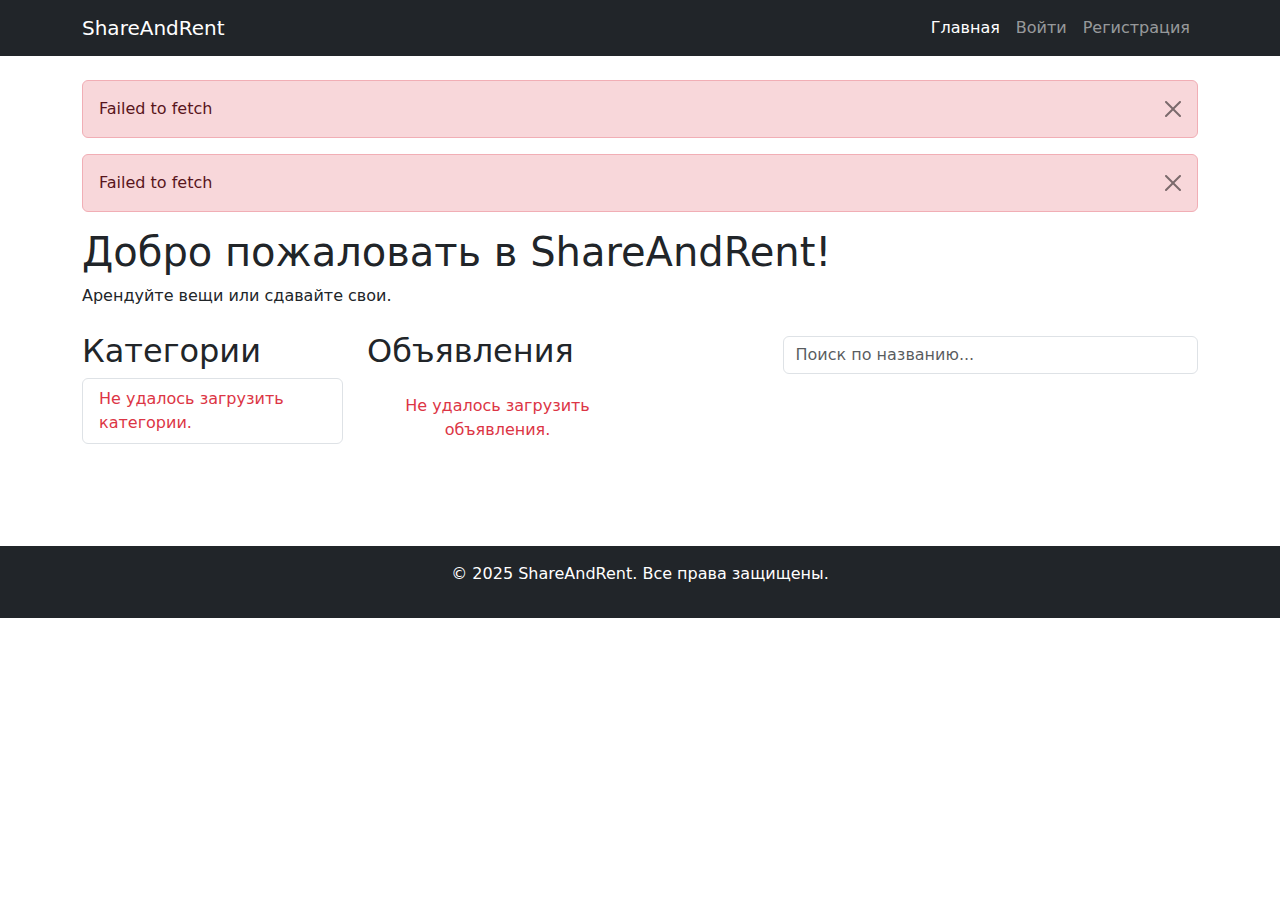
<file: frontend/index.html>
<!DOCTYPE html>
<html lang="ru">
<head>
    <meta charset="UTF-8">
    <meta name="viewport" content="width=device-width, initial-scale=1.0">
    <title>ShareAndRent - Главная</title>
    <link href="https://cdn.jsdelivr.net/npm/bootstrap@5.3.3/dist/css/bootstrap.min.css" rel="stylesheet" integrity="sha384-QWTKZyjpPEjISv5WaRU9OFeRpok6YctnYmDr5pNlyT2bRjXh0JMhjY6hW+ALEwIH" crossorigin="anonymous">
    <link rel="stylesheet" href="https://cdn.jsdelivr.net/npm/bootstrap-icons@1.11.3/font/bootstrap-icons.min.css">
    <link rel="stylesheet" href="css/style.css">
</head>
<body>
    <nav class="navbar navbar-expand-lg navbar-dark bg-dark">
        <div class="container">
            <a class="navbar-brand" href="index.html">ShareAndRent</a>
            <button class="navbar-toggler" type="button" data-bs-toggle="collapse" data-bs-target="#navbarNav" aria-controls="navbarNav" aria-expanded="false" aria-label="Toggle navigation">
                <span class="navbar-toggler-icon"></span>
            </button>
            <div class="collapse navbar-collapse" id="navbarNav">
                <ul class="navbar-nav ms-auto">
                    <li class="nav-item">
                        <a class="nav-link active" aria-current="page" href="index.html">Главная</a>
                    </li>
                    <li class="nav-item" id="nav-create-listing" style="display: none;">
                        <a class="nav-link" href="create-listing.html">Разместить объявление</a>
                    </li>
                    <li class="nav-item" id="nav-profile" style="display: none;">
                        <a class="nav-link" href="profile.html">Профиль</a>
                    </li>
                    <li class="nav-item" id="nav-login">
                        <a class="nav-link" href="login.html">Войти</a>
                    </li>
                    <li class="nav-item" id="nav-register">
                        <a class="nav-link" href="register.html">Регистрация</a>
                    </li>
                    <li class="nav-item" id="nav-logout" style="display: none;">
                        <button class="btn btn-link nav-link" id="logoutButton">Выйти</button>
                    </li>
                </ul>
            </div>
        </div>
    </nav>

    <div class="container mt-4">
        <div id="alert-placeholder"></div>

        <h1>Добро пожаловать в ShareAndRent!</h1>
        <p>Арендуйте вещи или сдавайте свои.</p>

        <div class="row mt-4">
            <div class="col-md-3">
                <h2>Категории</h2>
                <div id="categoriesList" class="list-group">
                    </div>
            </div>
            <div class="col-md-9">
                <div class="d-flex justify-content-between align-items-center mb-3">
                    <h2>Объявления</h2>
                    <input type="text" id="searchInput" class="form-control w-50" placeholder="Поиск по названию...">
                </div>
                <div id="listingsGrid" class="row row-cols-1 row-cols-md-2 row-cols-lg-3 g-4">
                    </div>
                <nav aria-label="Page navigation" class="mt-4">
                    <ul class="pagination" id="paginationControls">
                        </ul>
                </nav>
            </div>
        </div>
    </div>

    <footer class="bg-dark text-white text-center p-3 mt-5">
        <p>&copy; 2025 ShareAndRent. Все права защищены.</p>
    </footer>

    <script src="https://cdn.jsdelivr.net/npm/bootstrap@5.3.3/dist/js/bootstrap.bundle.min.js" integrity="sha384-YvpcrYf0tY3lHB60NNkmXc5s9fDVZLESaAA55NDzOxhy9GkcIdslK1eN7N6jIeHz" crossorigin="anonymous"></script>
    <script src="js/app.js"></script>
    <script src="js/main.js"></script>
</body>
</html>
</file>
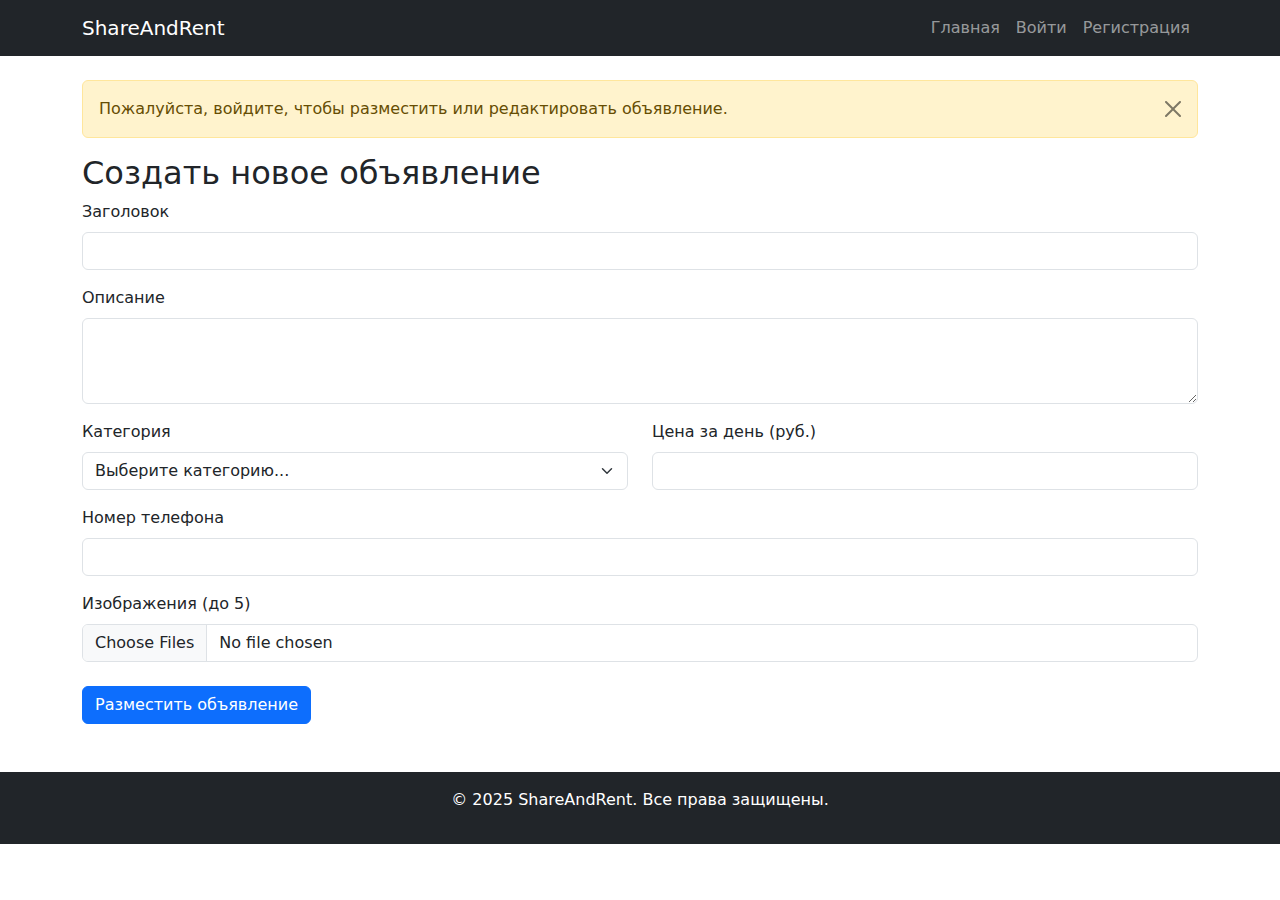
<file: frontend/create-listing.html>
<!DOCTYPE html>
<html lang="ru">
<head>
    <meta charset="UTF-8">
    <meta name="viewport" content="width=device-width, initial-scale=1.0">
    <title>Новое объявление - ShareAndRent</title>
    <link href="https://cdn.jsdelivr.net/npm/bootstrap@5.3.3/dist/css/bootstrap.min.css" rel="stylesheet">
    <link rel="stylesheet" href="css/style.css">
</head>
<body>
    <nav class="navbar navbar-expand-lg navbar-dark bg-dark">
         <div class="container">
            <a class="navbar-brand" href="index.html">ShareAndRent</a>
            <button class="navbar-toggler" type="button" data-bs-toggle="collapse" data-bs-target="#navbarNav" aria-controls="navbarNav" aria-expanded="false" aria-label="Toggle navigation">
                <span class="navbar-toggler-icon"></span>
            </button>
            <div class="collapse navbar-collapse" id="navbarNav">
                 <ul class="navbar-nav ms-auto">
                    <li class="nav-item">
                        <a class="nav-link" href="index.html">Главная</a>
                    </li>
                    <li class="nav-item active" id="nav-create-listing" style="display: none;">
                        <a class="nav-link" aria-current="page" href="create-listing.html">Разместить объявление</a>
                    </li>
                    <li class="nav-item" id="nav-profile" style="display: none;">
                        <a class="nav-link" href="profile.html">Профиль</a>
                    </li>
                    <li class="nav-item" id="nav-login">
                        <a class="nav-link" href="login.html">Войти</a>
                    </li>
                    <li class="nav-item" id="nav-register">
                        <a class="nav-link" href="register.html">Регистрация</a>
                    </li>
                    <li class="nav-item" id="nav-logout" style="display: none;">
                        <button class="btn btn-link nav-link" id="logoutButton">Выйти</button>
                    </li>
                </ul>
            </div>
        </div>
    </nav>

    <div class="container mt-4">
        <div id="alert-placeholder"></div>
        <h2 id="pageTitle">Создать новое объявление</h2>
        <form id="listingForm">
            <input type="hidden" id="listingId" value=""> <div class="mb-3">
                <label for="title" class="form-label">Заголовок</label>
                <input type="text" class="form-control" id="title" required>
            </div>
            <div class="mb-3">
                <label for="description" class="form-label">Описание</label>
                <textarea class="form-control" id="description" rows="3"></textarea>
            </div>
            <div class="row">
                <div class="col-md-6 mb-3">
                    <label for="category" class="form-label">Категория</label>
                    <select class="form-select" id="category" required>
                        <option value="">Выберите категорию...</option>
                        </select>
                </div>
                <div class="col-md-6 mb-3">
                    <label for="price" class="form-label">Цена за день (руб.)</label>
                    <input type="number" class="form-control" id="price" step="0.01" min="0" required>
                </div>
            </div>
            <div class="mb-3">
                <label for="phoneNumber" class="form-label">Номер телефона</label>
                <input type="tel" class="form-control" id="phoneNumber" required>
            </div>
             <div class="mb-3">
                <label for="images" class="form-label">Изображения (до 5)</label>
                <input type="file" class="form-control" id="images" multiple accept="image/*">
                 <div id="imagePreviewContainer" class="mt-2 d-flex flex-wrap">
                    </div>
            </div>
             <div class="form-check mb-3" id="isActiveContainer" style="display:none;"> <input class="form-check-input" type="checkbox" value="" id="isActive">
                <label class="form-check-label" for="isActive">
                    Объявление активно
                </label>
            </div>

            <button type="submit" class="btn btn-primary" id="submitListingButton">Разместить объявление</button>
        </form>
    </div>

    <footer class="bg-dark text-white text-center p-3 mt-5">
        <p>&copy; 2025 ShareAndRent. Все права защищены.</p>
    </footer>

    <script src="https://cdn.jsdelivr.net/npm/bootstrap@5.3.3/dist/js/bootstrap.bundle.min.js"></script>
    <script src="js/app.js"></script>
    <script src="js/main.js"></script> </body>
</html>
</file>
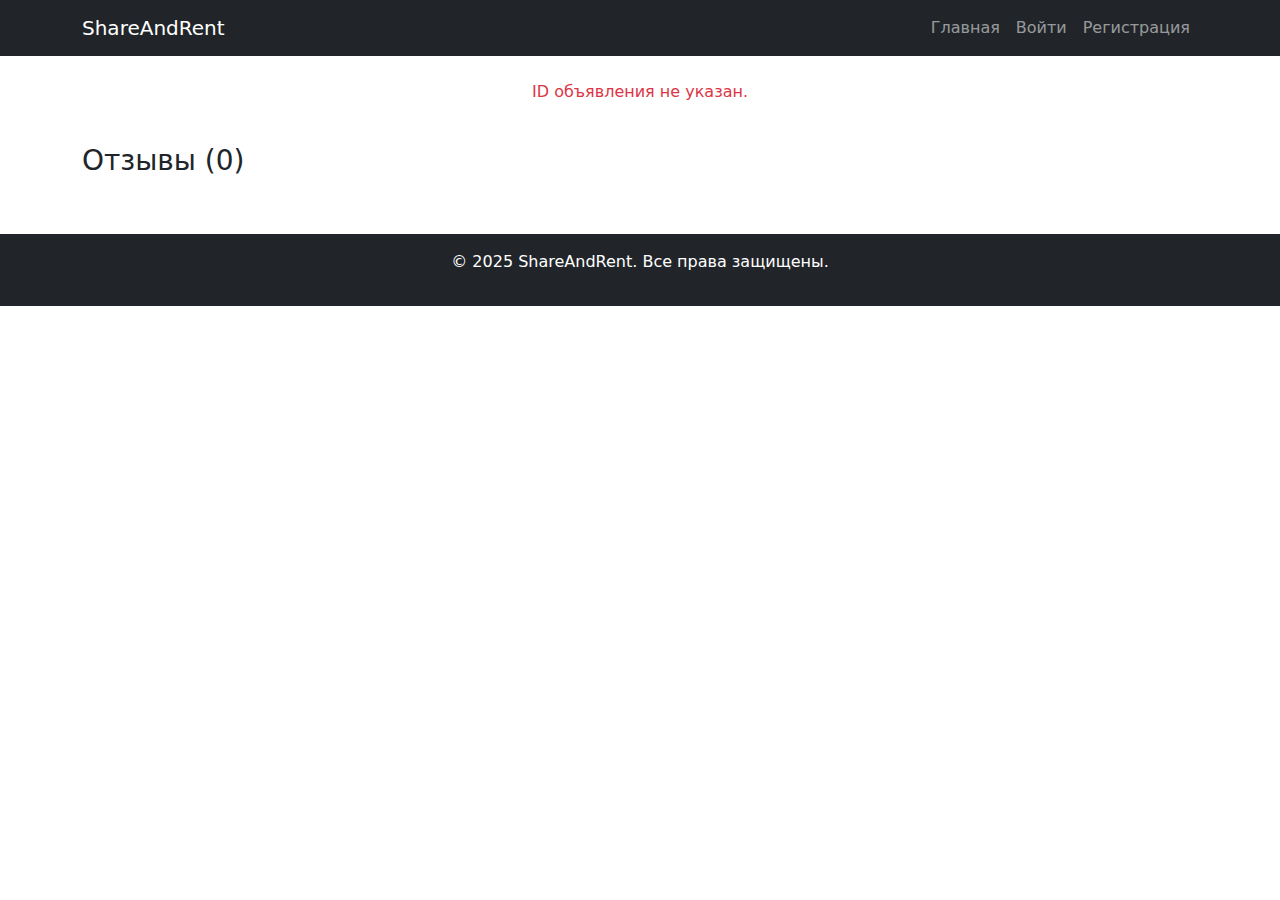
<file: frontend/listing-detail.html>
<!DOCTYPE html>
<html lang="ru">
<head>
    <meta charset="UTF-8">
    <meta name="viewport" content="width=device-width, initial-scale=1.0">
    <title>Детали объявления - ShareAndRent</title>
    <link href="https://cdn.jsdelivr.net/npm/bootstrap@5.3.3/dist/css/bootstrap.min.css" rel="stylesheet">
    <link rel="stylesheet" href="https://cdn.jsdelivr.net/npm/bootstrap-icons@1.11.3/font/bootstrap-icons.min.css">
    <link rel="stylesheet" href="css/style.css">
    </head>
<body>
    <nav class="navbar navbar-expand-lg navbar-dark bg-dark">
        <div class="container">
            <a class="navbar-brand" href="index.html">ShareAndRent</a>
            <button class="navbar-toggler" type="button" data-bs-toggle="collapse" data-bs-target="#navbarNav" aria-controls="navbarNav" aria-expanded="false" aria-label="Toggle navigation">
                <span class="navbar-toggler-icon"></span>
            </button>
            <div class="collapse navbar-collapse" id="navbarNav">
                 <ul class="navbar-nav ms-auto">
                    <li class="nav-item">
                        <a class="nav-link" href="index.html">Главная</a>
                    </li>
                    <li class="nav-item" id="nav-create-listing" style="display: none;">
                        <a class="nav-link" href="create-listing.html">Разместить объявление</a>
                    </li>
                    <li class="nav-item" id="nav-profile" style="display: none;">
                        <a class="nav-link" href="profile.html">Профиль</a>
                    </li>
                    <li class="nav-item" id="nav-login">
                        <a class="nav-link" href="login.html">Войти</a>
                    </li>
                    <li class="nav-item" id="nav-register">
                        <a class="nav-link" href="register.html">Регистрация</a>
                    </li>
                    <li class="nav-item" id="nav-logout" style="display: none;">
                        <button class="btn btn-link nav-link" id="logoutButton">Выйти</button>
                    </li>
                </ul>
            </div>
        </div>
    </nav>

    <div class="container mt-4">
        <div id="alert-placeholder"></div>
        <div id="listingDetailContent" class="row">
            <div class="col-12 text-center mt-5">
                <div class="spinner-border" role="status">
                    <span class="visually-hidden">Загрузка...</span>
                </div>
            </div>
        </div>

        <div id="bookingSection" class="mt-4 card" style="display: none;">
            <div class="card-body">
                <h3 class="card-title">Забронировать</h3>
                <form id="bookingForm">
                    <div class="row g-3">
                        <div class="col-md-6">
                            <label for="startDate" class="form-label">Дата начала</label>
                            <input type="date" class="form-control" id="startDate" required>
                        </div>
                        <div class="col-md-6">
                            <label for="endDate" class="form-label">Дата окончания</label>
                            <input type="date" class="form-control" id="endDate" required>
                        </div>
                    </div>
                    <button type="submit" class="btn btn-success mt-3">Забронировать</button>
                </form>
                <div id="ownerPhoneNumber" class="mt-3" style="display:none;">
                    <h4>Телефон владельца: <span id="phoneText"></span></h4>
                </div>
            </div>
        </div>

        <div class="mt-4">
            <h3>Отзывы (<span id="reviewsCount">0</span>)</h3>
            <div id="reviewsList" class="list-group mb-3">
                </div>
            <div id="addReviewSection" class="card" style="display: none;">
                 <div class="card-body">
                    <h4 class="card-title">Оставить отзыв</h4>
                    <form id="reviewForm">
                        <div class="mb-3">
                            <label for="rating" class="form-label">Оценка (1-5)</label>
                            <select class="form-select" id="rating" required>
                                <option value="5">5 - Отлично</option>
                                <option value="4">4 - Хорошо</option>
                                <option value="3">3 - Удовлетворительно</option>
                                <option value="2">2 - Плохо</option>
                                <option value="1">1 - Ужасно</option>
                            </select>
                        </div>
                        <div class="mb-3">
                            <label for="comment" class="form-label">Комментарий</label>
                            <textarea class="form-control" id="comment" rows="3"></textarea>
                        </div>
                        <button type="submit" class="btn btn-info">Отправить отзыв</button>
                    </form>
                </div>
            </div>
        </div>

    </div>

    <footer class="bg-dark text-white text-center p-3 mt-5">
        <p>&copy; 2025 ShareAndRent. Все права защищены.</p>
    </footer>

    <script src="https://cdn.jsdelivr.net/npm/bootstrap@5.3.3/dist/js/bootstrap.bundle.min.js"></script>
    <script src="js/app.js"></script>
    <script src="js/main.js"></script> </body>
</html>
</file>
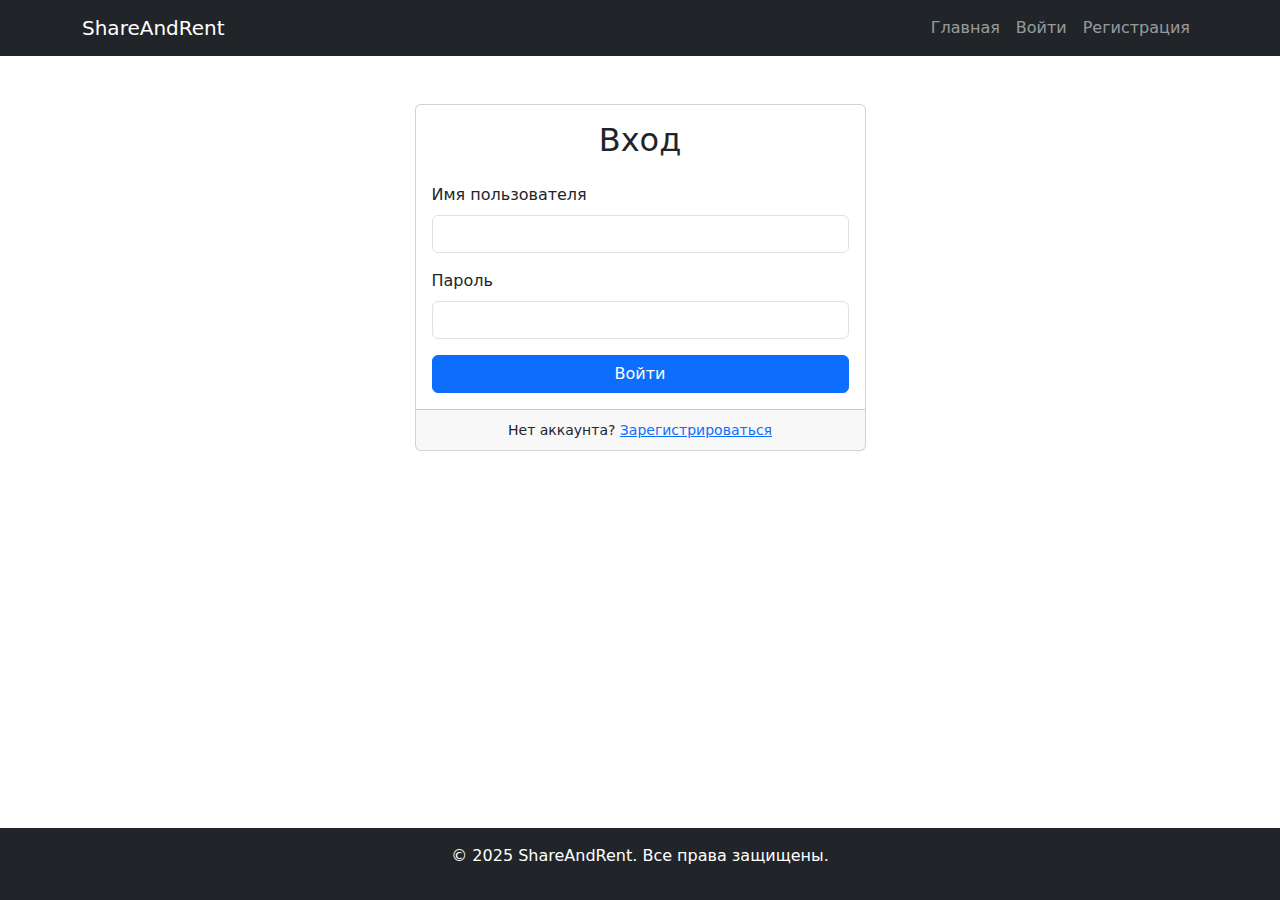
<file: frontend/login.html>
<!DOCTYPE html>
<html lang="ru">
<head>
    <meta charset="UTF-8">
    <meta name="viewport" content="width=device-width, initial-scale=1.0">
    <title>Вход - ShareAndRent</title>
    <link href="https://cdn.jsdelivr.net/npm/bootstrap@5.3.3/dist/css/bootstrap.min.css" rel="stylesheet">
    <link rel="stylesheet" href="css/style.css">
</head>
<body>
    <nav class="navbar navbar-expand-lg navbar-dark bg-dark">
        <div class="container">
            <a class="navbar-brand" href="index.html">ShareAndRent</a>
            <button class="navbar-toggler" type="button" data-bs-toggle="collapse" data-bs-target="#navbarNav" aria-controls="navbarNav" aria-expanded="false" aria-label="Toggle navigation">
                <span class="navbar-toggler-icon"></span>
            </button>
            <div class="collapse navbar-collapse" id="navbarNav">
                <ul class="navbar-nav ms-auto">
                     <li class="nav-item">
                        <a class="nav-link" href="index.html">Главная</a>
                    </li>
                    <li class="nav-item" id="nav-create-listing" style="display: none;">
                        <a class="nav-link" href="create-listing.html">Разместить объявление</a>
                    </li>
                    <li class="nav-item" id="nav-profile" style="display: none;">
                        <a class="nav-link" href="profile.html">Профиль</a>
                    </li>
                    <li class="nav-item active" id="nav-login">
                        <a class="nav-link" aria-current="page" href="login.html">Войти</a>
                    </li>
                    <li class="nav-item" id="nav-register">
                        <a class="nav-link" href="register.html">Регистрация</a>
                    </li>
                    <li class="nav-item" id="nav-logout" style="display: none;">
                        <button class="btn btn-link nav-link" id="logoutButton">Выйти</button>
                    </li>
                </ul>
            </div>
        </div>
    </nav>

    <div class="container mt-5">
        <div class="row justify-content-center">
            <div class="col-md-6 col-lg-5">
                <div id="alert-placeholder"></div>
                <div class="card">
                    <div class="card-body">
                        <h2 class="card-title text-center mb-4">Вход</h2>
                        <form id="loginForm">
                            <div class="mb-3">
                                <label for="username" class="form-label">Имя пользователя</label>
                                <input type="text" class="form-control" id="username" required>
                            </div>
                            <div class="mb-3">
                                <label for="password" class="form-label">Пароль</label>
                                <input type="password" class="form-control" id="password" required>
                            </div>
                            <button type="submit" class="btn btn-primary w-100">Войти</button>
                        </form>
                    </div>
                     <div class="card-footer text-center">
                        <small>Нет аккаунта? <a href="register.html">Зарегистрироваться</a></small>
                    </div>
                </div>
            </div>
        </div>
    </div>

    <footer class="bg-dark text-white text-center p-3 mt-auto fixed-bottom">
        <p>&copy; 2025 ShareAndRent. Все права защищены.</p>
    </footer>

    <script src="https://cdn.jsdelivr.net/npm/bootstrap@5.3.3/dist/js/bootstrap.bundle.min.js"></script>
    <script src="js/app.js"></script>
    <script src="js/auth.js"></script>
</body>
</html>
</file>
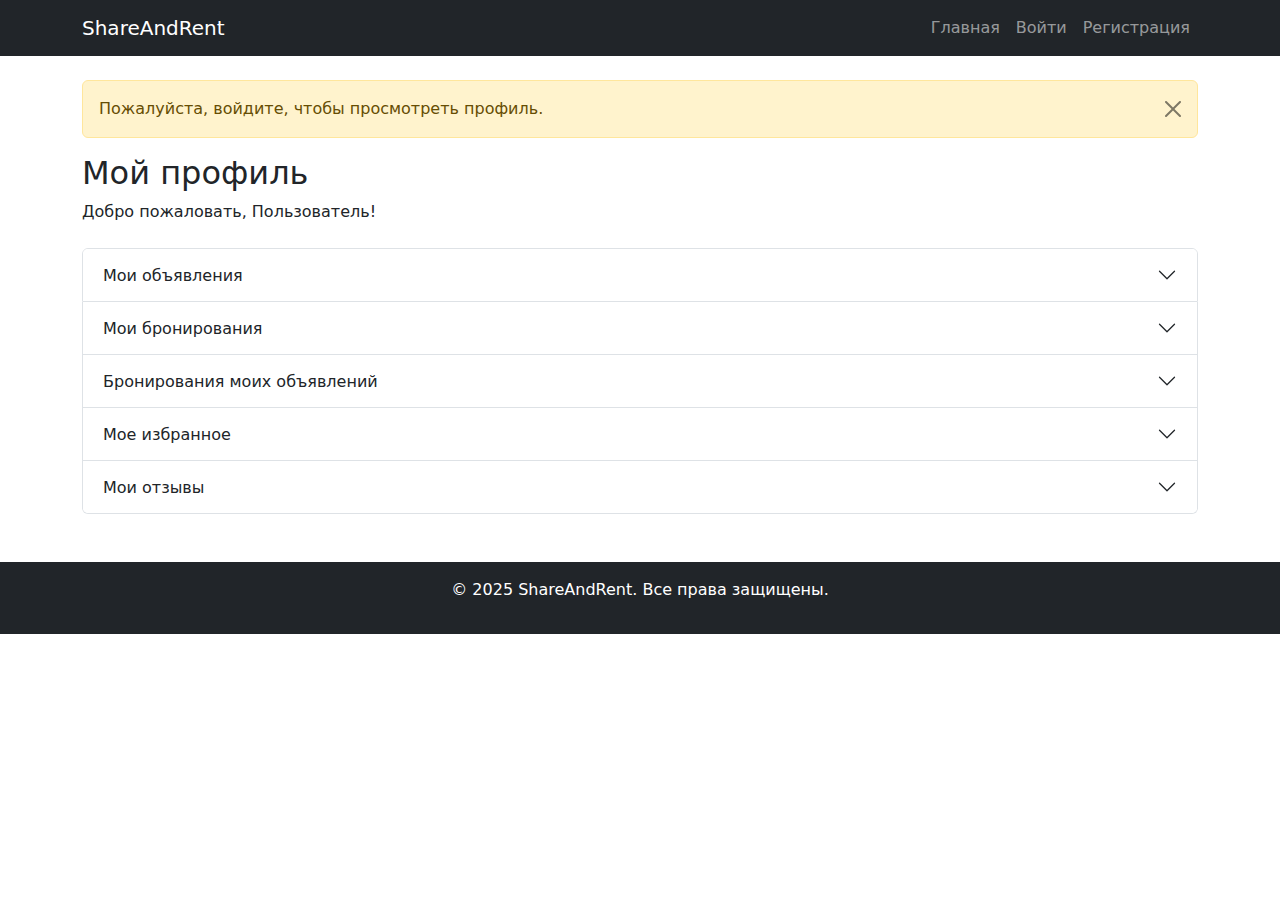
<file: frontend/profile.html>
<!DOCTYPE html>
<html lang="ru">
<head>
    <meta charset="UTF-8">
    <meta name="viewport" content="width=device-width, initial-scale=1.0">
    <title>Профиль - ShareAndRent</title>
    <link href="https://cdn.jsdelivr.net/npm/bootstrap@5.3.3/dist/css/bootstrap.min.css" rel="stylesheet">
    <link rel="stylesheet" href="css/style.css">
</head>
<body>
    <nav class="navbar navbar-expand-lg navbar-dark bg-dark">
        <div class="container">
            <a class="navbar-brand" href="index.html">ShareAndRent</a>
            <button class="navbar-toggler" type="button" data-bs-toggle="collapse" data-bs-target="#navbarNav" aria-controls="navbarNav" aria-expanded="false" aria-label="Toggle navigation">
                <span class="navbar-toggler-icon"></span>
            </button>
            <div class="collapse navbar-collapse" id="navbarNav">
                 <ul class="navbar-nav ms-auto">
                    <li class="nav-item">
                        <a class="nav-link" href="index.html">Главная</a>
                    </li>
                    <li class="nav-item" id="nav-create-listing" style="display: none;">
                        <a class="nav-link" href="create-listing.html">Разместить объявление</a>
                    </li>
                    <li class="nav-item active" id="nav-profile" style="display: none;">
                        <a class="nav-link" aria-current="page" href="profile.html">Профиль</a>
                    </li>
                    <li class="nav-item" id="nav-login">
                        <a class="nav-link" href="login.html">Войти</a>
                    </li>
                    <li class="nav-item" id="nav-register">
                        <a class="nav-link" href="register.html">Регистрация</a>
                    </li>
                    <li class="nav-item" id="nav-logout" style="display: none;">
                        <button class="btn btn-link nav-link" id="logoutButton">Выйти</button>
                    </li>
                </ul>
            </div>
        </div>
    </nav>

    <div class="container mt-4">
        <div id="alert-placeholder"></div>
        <h2>Мой профиль</h2>
        <p>Добро пожаловать, <span id="profileUsername">Пользователь</span>!</p>

        <div class="accordion mt-4" id="profileAccordion">
            <div class="accordion-item">
                <h2 class="accordion-header" id="myListingsHeading">
                    <button class="accordion-button collapsed" type="button" data-bs-toggle="collapse" data-bs-target="#myListingsCollapse" aria-expanded="false" aria-controls="myListingsCollapse">
                        Мои объявления
                    </button>
                </h2>
                <div id="myListingsCollapse" class="accordion-collapse collapse" aria-labelledby="myListingsHeading" data-bs-parent="#profileAccordion">
                    <div class="accordion-body" id="myListingsContent">
                        Загрузка...
                    </div>
                </div>
            </div>

            <div class="accordion-item">
                <h2 class="accordion-header" id="myBookingsHeading">
                    <button class="accordion-button collapsed" type="button" data-bs-toggle="collapse" data-bs-target="#myBookingsCollapse" aria-expanded="false" aria-controls="myBookingsCollapse">
                        Мои бронирования
                    </button>
                </h2>
                <div id="myBookingsCollapse" class="accordion-collapse collapse" aria-labelledby="myBookingsHeading" data-bs-parent="#profileAccordion">
                    <div class="accordion-body" id="myBookingsContent">
                        Загрузка...
                    </div>
                </div>
            </div>

            <div class="accordion-item">
                <h2 class="accordion-header" id="bookingsOnMyListingsHeading">
                    <button class="accordion-button collapsed" type="button" data-bs-toggle="collapse" data-bs-target="#bookingsOnMyListingsCollapse" aria-expanded="false" aria-controls="bookingsOnMyListingsCollapse">
                        Бронирования моих объявлений
                    </button>
                </h2>
                <div id="bookingsOnMyListingsCollapse" class="accordion-collapse collapse" aria-labelledby="bookingsOnMyListingsHeading" data-bs-parent="#profileAccordion">
                    <div class="accordion-body" id="bookingsOnMyListingsContent">
                        Загрузка...
                    </div>
                </div>
            </div>

            <div class="accordion-item">
                <h2 class="accordion-header" id="myFavoritesHeading">
                    <button class="accordion-button collapsed" type="button" data-bs-toggle="collapse" data-bs-target="#myFavoritesCollapse" aria-expanded="false" aria-controls="myFavoritesCollapse">
                        Мое избранное
                    </button>
                </h2>
                <div id="myFavoritesCollapse" class="accordion-collapse collapse" aria-labelledby="myFavoritesHeading" data-bs-parent="#profileAccordion">
                    <div class="accordion-body" id="myFavoritesContent">
                        Загрузка...
                    </div>
                </div>
            </div>

            <div class="accordion-item">
                <h2 class="accordion-header" id="myReviewsHeading">
                    <button class="accordion-button collapsed" type="button" data-bs-toggle="collapse" data-bs-target="#myReviewsCollapse" aria-expanded="false" aria-controls="myReviewsCollapse">
                        Мои отзывы
                    </button>
                </h2>
                <div id="myReviewsCollapse" class="accordion-collapse collapse" aria-labelledby="myReviewsHeading" data-bs-parent="#profileAccordion">
                    <div class="accordion-body" id="myReviewsContent">
                        Загрузка...
                    </div>
                </div>
            </div>
        </div>
    </div>

    <footer class="bg-dark text-white text-center p-3 mt-5">
        <p>&copy; 2025 ShareAndRent. Все права защищены.</p>
    </footer>

    <script src="https://cdn.jsdelivr.net/npm/bootstrap@5.3.3/dist/js/bootstrap.bundle.min.js"></script>
    <script src="js/app.js"></script>
    <script src="js/main.js"></script> </body>
</html>
</file>
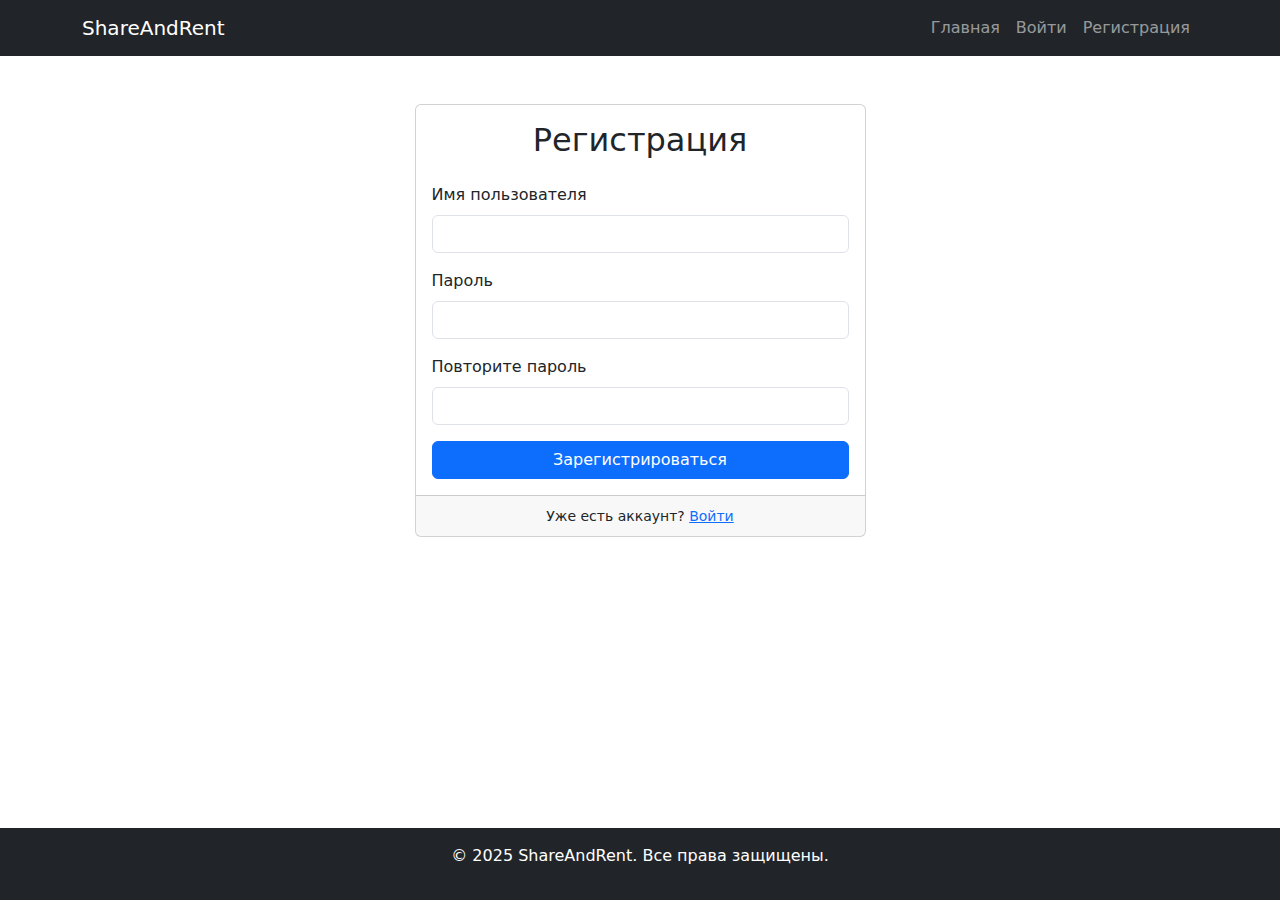
<file: frontend/register.html>
<!DOCTYPE html>
<html lang="ru">
<head>
    <meta charset="UTF-8">
    <meta name="viewport" content="width=device-width, initial-scale=1.0">
    <title>Регистрация - ShareAndRent</title>
    <link href="https://cdn.jsdelivr.net/npm/bootstrap@5.3.3/dist/css/bootstrap.min.css" rel="stylesheet">
    <link rel="stylesheet" href="css/style.css">
</head>
<body>
    <nav class="navbar navbar-expand-lg navbar-dark bg-dark">
        <div class="container">
            <a class="navbar-brand" href="index.html">ShareAndRent</a>
            <button class="navbar-toggler" type="button" data-bs-toggle="collapse" data-bs-target="#navbarNav" aria-controls="navbarNav" aria-expanded="false" aria-label="Toggle navigation">
                <span class="navbar-toggler-icon"></span>
            </button>
            <div class="collapse navbar-collapse" id="navbarNav">
                <ul class="navbar-nav ms-auto">
                    <li class="nav-item">
                        <a class="nav-link" href="index.html">Главная</a>
                    </li>
                    <li class="nav-item" id="nav-create-listing" style="display: none;">
                        <a class="nav-link" href="create-listing.html">Разместить объявление</a>
                    </li>
                    <li class="nav-item" id="nav-profile" style="display: none;">
                        <a class="nav-link" href="profile.html">Профиль</a>
                    </li>
                    <li class="nav-item" id="nav-login">
                        <a class="nav-link" href="login.html">Войти</a>
                    </li>
                    <li class="nav-item active" id="nav-register">
                        <a class="nav-link" aria-current="page" href="register.html">Регистрация</a>
                    </li>
                    <li class="nav-item" id="nav-logout" style="display: none;">
                        <button class="btn btn-link nav-link" id="logoutButton">Выйти</button>
                    </li>
                </ul>
            </div>
        </div>
    </nav>

    <div class="container mt-5">
        <div class="row justify-content-center">
            <div class="col-md-6 col-lg-5">
                <div id="alert-placeholder"></div>
                <div class="card">
                    <div class="card-body">
                        <h2 class="card-title text-center mb-4">Регистрация</h2>
                        <form id="registerForm">
                            <div class="mb-3">
                                <label for="username" class="form-label">Имя пользователя</label>
                                <input type="text" class="form-control" id="username" required>
                            </div>
                            <div class="mb-3">
                                <label for="password" class="form-label">Пароль</label>
                                <input type="password" class="form-control" id="password" required>
                            </div>
                            <div class="mb-3">
                                <label for="confirmPassword" class="form-label">Повторите пароль</label>
                                <input type="password" class="form-control" id="confirmPassword" required>
                            </div>
                            <button type="submit" class="btn btn-primary w-100">Зарегистрироваться</button>
                        </form>
                    </div>
                    <div class="card-footer text-center">
                        <small>Уже есть аккаунт? <a href="login.html">Войти</a></small>
                    </div>
                </div>
            </div>
        </div>
    </div>

    <footer class="bg-dark text-white text-center p-3 mt-auto fixed-bottom">
        <p>&copy; 2025 ShareAndRent. Все права защищены.</p>
    </footer>

    <script src="https://cdn.jsdelivr.net/npm/bootstrap@5.3.3/dist/js/bootstrap.bundle.min.js"></script>
    <script src="js/app.js"></script>
    <script src="js/auth.js"></script>
</body>
</html>
</file>
<file: frontend/css/style.css>
/* Например, чтобы футер был всегда внизу, если контента мало */
/* body {
    display: flex;
    flex-direction: column;
    min-height: 100vh;
}
.container {
    flex: 1;
} */
.category-item {
    cursor: pointer;
}
.category-item.active {
    font-weight: bold;
    background-color: #e9ecef;
}
.listing-card img {
    height: 200px;
    object-fit: cover;
}
</file>
